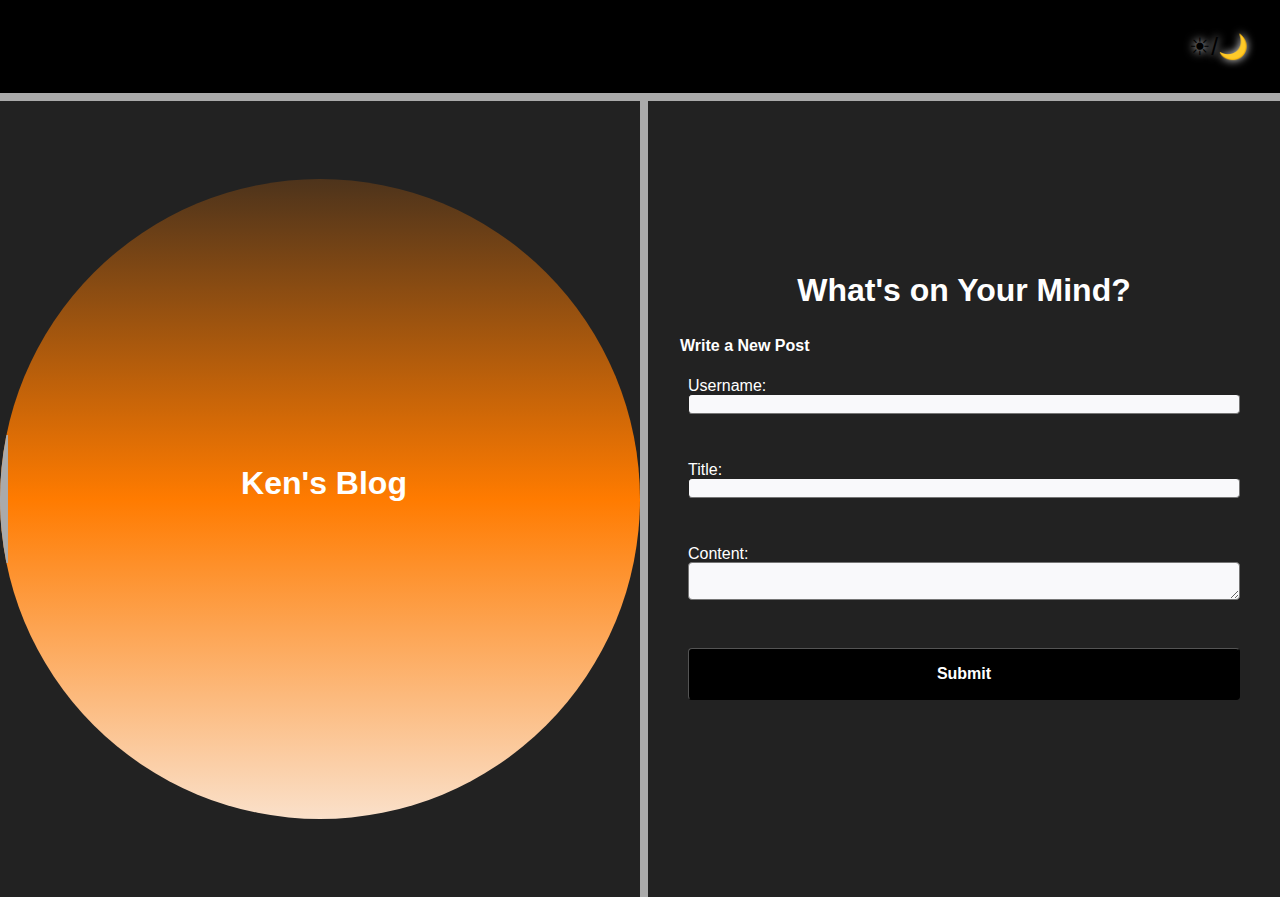
<file: Develop/index.html>
<!DOCTYPE html>
<html lang="en">
  <head>
    <meta charset="UTF-8" />
    <meta name="viewport" content="width=device-width, initial-scale=1.0" />
    <title>Ken's First Blog</title>

    <link rel="stylesheet" href="./assets/css/styles.css" />
    <link rel="stylesheet" href="./assets/css/form.css" />

    <script defer src="./assets/js/logic.js" type="text/javascript"></script>
    <script defer src="./assets/js/form.js" type="text/javascript"></script>
  </head>
<body class = "dark">
  <!-- TODO: Create landing page elements to match the mock-up provided. At the very least, include the following elements. --> 
  <header>
    <h1></h1> <!--- h1 present to cause toggle to move to right side of header -->
    <button id= "toggle">☀/🌙</button>
  </header>

  <main>

      <aside class="dark">
        <section>
          <h2>Ken's Blog</h2>
        </section>
      </aside>

    <!-- A form element that contains the following: -->

    <!-- An input element whose label and id are `username` -->

    <!-- An input element whose label and id are `title` -->

    <!-- A textarea element whose label and id are `content` -->

    <!-- A p element whose id is `error` -->

    <section>
      <h2>What's on Your Mind?</h2>
      <h3>Write a New Post</h3>
      <form>
        <div>
          <label for="username">Username:</label>
          <input type="textarea" id="username" name="username" />
        </div>
        <div>
          <label for="title">Title:</label>
          <input type="textarea" id="title" name="title" />
        </div>
        <div>
          <label for="content">Content:</label>
          <textarea id="content" name="content"></textarea>
        </div>
        <p id="error"></p>
        <div>
          <input type= "submit" id="submit" name="submit"/>
        </div>
      </form> 
    </section>

</body>
</html>
</file>
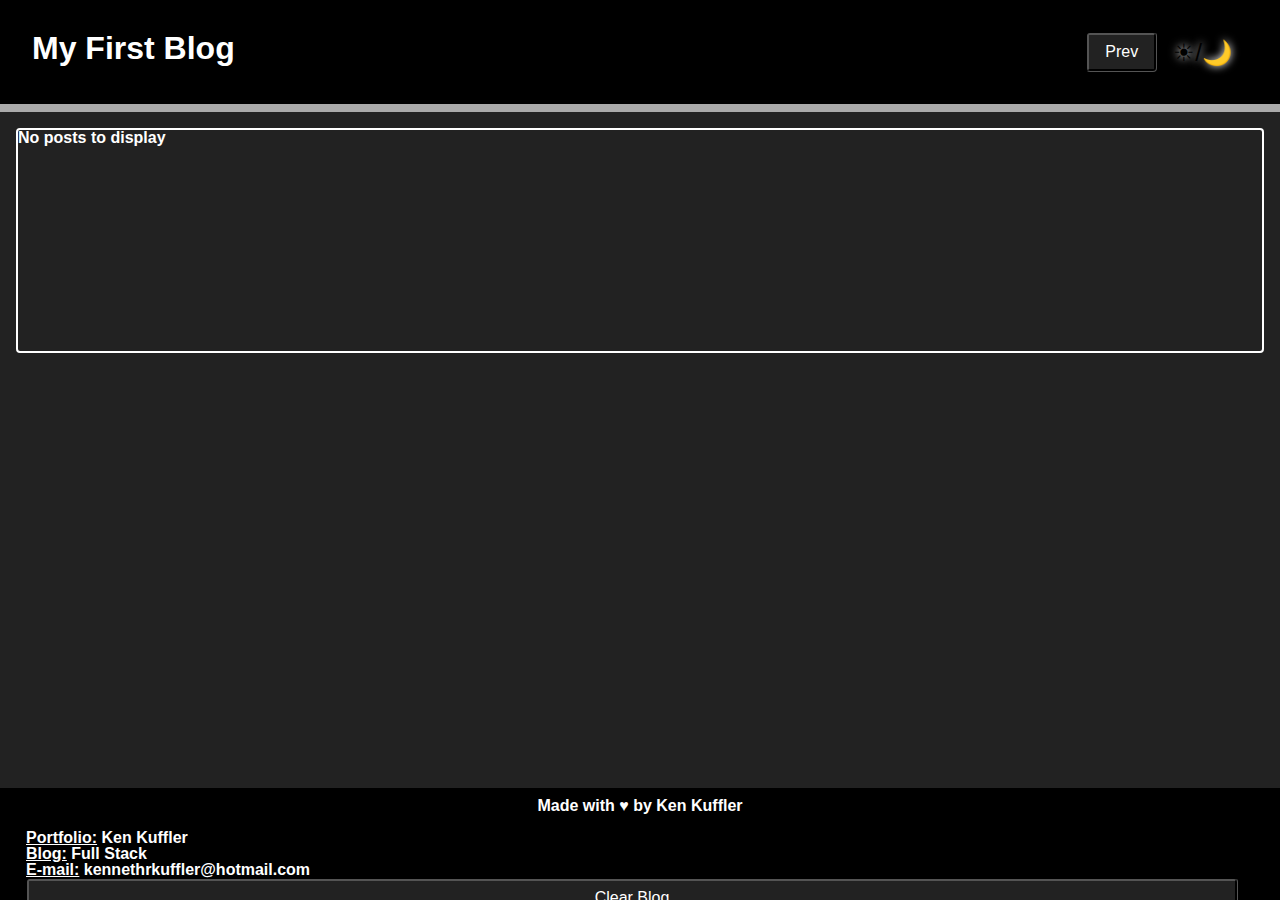
<file: Develop/blog.html>
<!DOCTYPE html>
<html lang="en">

<head>
  <meta charset="UTF-8" />
  <meta name="viewport" content="width=device-width, initial-scale=1.0" />
  <title>My First Blog</title>

  <link rel="stylesheet" href="./assets/css/styles.css" />
  <link rel="stylesheet" href="./assets/css/blog.css" />

  <script defer src="./assets/js/logic.js" type="text/javascript"></script>
  <script defer src="./assets/js/blog.js" type="text/javascript"></script>
</head>

<body class="dark">
  <!-- TODO: Create header, main, and footer elements -->
  <header>
    <h1>My First Blog</h1>
    <div class="container">
      <button id="back">Prev</button>
      <button id="toggle">☀/🌙</button>
    </div> 
  </header>

  <main>
  </main>

    <footer>
      <h2 id= "love">Made with ♥ by Ken Kuffler</h2>
      <div class="info">
        <h2><span style="text-decoration: underline">Portfolio:</span> Ken Kuffler</h2>
        <h2><span style="text-decoration: underline">Blog:</span> Full Stack</h2>
        <h2><span style="text-decoration: underline">E-mail:</span> kennethrkuffler@hotmail.com</h2>
        <button id="clear">Clear Blog</button>
      </div>
    </footer>

</body>

</html>
</file>
<file: Develop/assets/css/form.css>
/*
  Form Styles
*/

/*
  Tags
*/
.dark aside {
  background: linear-gradient(
    var(--dark-accent), 
    var(--circle-color-dark), 
    var(--light-accent)
  );
  clip-path: circle(20rem at center);
  display: flex;
  justify-content: center;
  align-items: center;
}

.light aside {
  background: linear-gradient(
    var(--light-accent), 
    var(--circle-color-light), 
    var(--dark-accent)
  );
  clip-path: circle(20rem at center);
  display: flex;
  justify-content: center;
  align-items: center;
}

aside, 
section {
  flex: 1 1 50%;
}

aside > h2 {
  font-size: 4rem;
  color: white;
  text-shadow: 1px 1px 1px var(--dark-accent);
}

form {
  display: flex;
  flex-flow: column wrap;
  position: relative;
}

form > *:not(label) {
  margin: 1rem 0;
  padding: 0.5rem;
}

h2 {
  text-align: center;
  font-size: 2rem;
  margin-bottom: 2rem;
}

input[type=submit] {
  padding: 1rem;
  cursor: pointer;
  font-weight: bold;
  font-size: 1rem;
  background-color: var(--dark);
  color: var(--light);
}

input[type=submit]:active {
  box-shadow: 1px 1px 1px 1px rgba(0, 0, 0, .5);
  background-color: var(--dark-accent);
}

input[type=submit]:hover {
  border-style: inset;
  background-color: var(--dark-accent-action);
}

input,
textarea {
  display: flex;
  box-sizing: border-box;
  width: 100%;
  border-radius: 4px;
  border-width: 1px;
  font-size: 1rem;
  background-color: var(--light-accent);
}

section {
  padding: 2rem;
  display: flex;
  align-items: stretch;
  flex-flow: column wrap;
  justify-content: center;
  border-left: double 1rem;
}

/*
  Classes
*/
.dark section {
  border-left: solid .5rem var(--disabled);
}

/*
  IDs
*/
#error {
  color: var(--error);
  opacity: .75;
  position: absolute;
  bottom: -2rem;
  min-width: 100%;
}
</file>
<file: Develop/assets/css/blog.css>
/*
  Blog Styles
*/

/*
  Tags
*/
a {
  text-decoration: none;
}

article {
  flex: 1 1 50%;
  border: 2px solid;
  border-radius: 4px;
  padding: 1rem;
  position: relative;
}

article blockquote {
  margin: 1rem;
  margin-bottom: 2rem;
  font-style: italic;
}

article h2 {
  text-transform: capitalize;
  border-bottom: thin solid;
}

article p {
  position: absolute;
  left: 1rem;
  bottom: 0.5rem;
  opacity: .75;
}

footer {
  padding: 10px;
  position: fixed;
  inset: 0;
  top: calc(100% - 7rem);
}

footer .info {
  display: flex;
  flex-direction: column;
  padding: 1rem;
}

li {
  margin: 1rem;
}

main {
  flex-direction: column;
  gap: 1em;
  padding: 1rem;
  height: calc(100vh - 13rem);
  overflow-y: scroll;
  justify-content: flex-start;
}

ul {
  list-style: none;
}

/*
  Classes
*/

.container {
  display: inline-flex;
  margin-right: 1rem
}

.card {
  flex: 1 1 50%;
  border: 2px solid;
  border-radius: 4px;
  max-height: 25vh;
}

.dark a {
  color: var(--light);
}

.light footer {
  border-top: double 1rem;
}

.light a {
  color: var(--dark);
}

/*
  IDs
*/
#back {
  padding: 0.5rem 1rem;
  border-radius: 4px;
  margin-right: 1rem;
  border: groove black;
  background-color: var(--dark-accent);
  color: var(--light);
}

#back:active {
  box-shadow: 1px 1px 1px 1px rgba(0, 0, 0, .5);
  background-color: var(--dark-accent);
}

#back:hover {
  border-style: inset;
  background-color: var(--dark-accent-action);
}

#love {
  text-align: center;
}

#clear {
  display: inline;
  padding: 0.5rem 1rem;
  border-radius: 4px;
  border: groove black;
  background-color: var(--dark-accent);
  color: var(--light);
  margin-right: 1rem;
}
</file>
<file: Develop/assets/css/styles.css>
/*
  Resets
*/
*,
*:before,
*:after {
  margin: 0;
  padding: 0;
  box-sizing: border-box;
}

html {
  height: 100%;
}

body {
  min-height: 100%;
  line-height: 1;
  font-family: sans-serif;
}

​h1,
h2,
h3,
h4,
h5,
h6 {
  font-size: 100%;
}

​input,
select,
option,
optgroup,
textarea,
button,
pre,
code {
  font-size: 100%;
  font-family: inherit;
}

​ol,
ul {
  list-style: none;
}

/*
  General Styles
*/
/*
  Universal
*/
:root {
  --light: #fff;
  --light-accent: #f9f9fb;
  --dark: #000;
  --dark-accent: #222;
  --dark-accent-action: #111;
  --action: #563d7c;
  --action-accent: #8570a5;
  --disabled: #aaa;
  --error: #ff0022;
  --circle-color-light: #ffb100;
  --circle-color-dark: #ff7b00;
}

* {
  transition: background-color ease-in .5s;
}

/*
  Tags
*/
header {
  display: flex;
  flex-flow: row wrap;
  justify-content: space-between;
}

header,
footer {
  padding: 2rem;
}

main {
  height: calc(100vh - 6rem);
  display: flex;
  justify-content: center;
  align-items: stretch;
  border-top: double 1rem;
}

/*
  Classes
*/
.dark header,
.dark footer {
  background-color: var(--dark);
  color: var(--light);
}


.dark main {
  background-color: var(--dark-accent);
  color: var(--light);
  border-top: solid .5rem var(--disabled);
}

.light header,
.light footer {
  background-color: var(--light);
  color: var(--dark);
}

.light main {
  background-color: var(--light-accent);
  color: var(--dark);
}

/*
  IDs
*/
#toggle {
  font-size: 1.52em;
  margin: 0;
  padding: 0;
  background: transparent;
  border: none;
  cursor: pointer;
  text-shadow: 0px 0px .5rem var(--light-accent);
}
</file>
